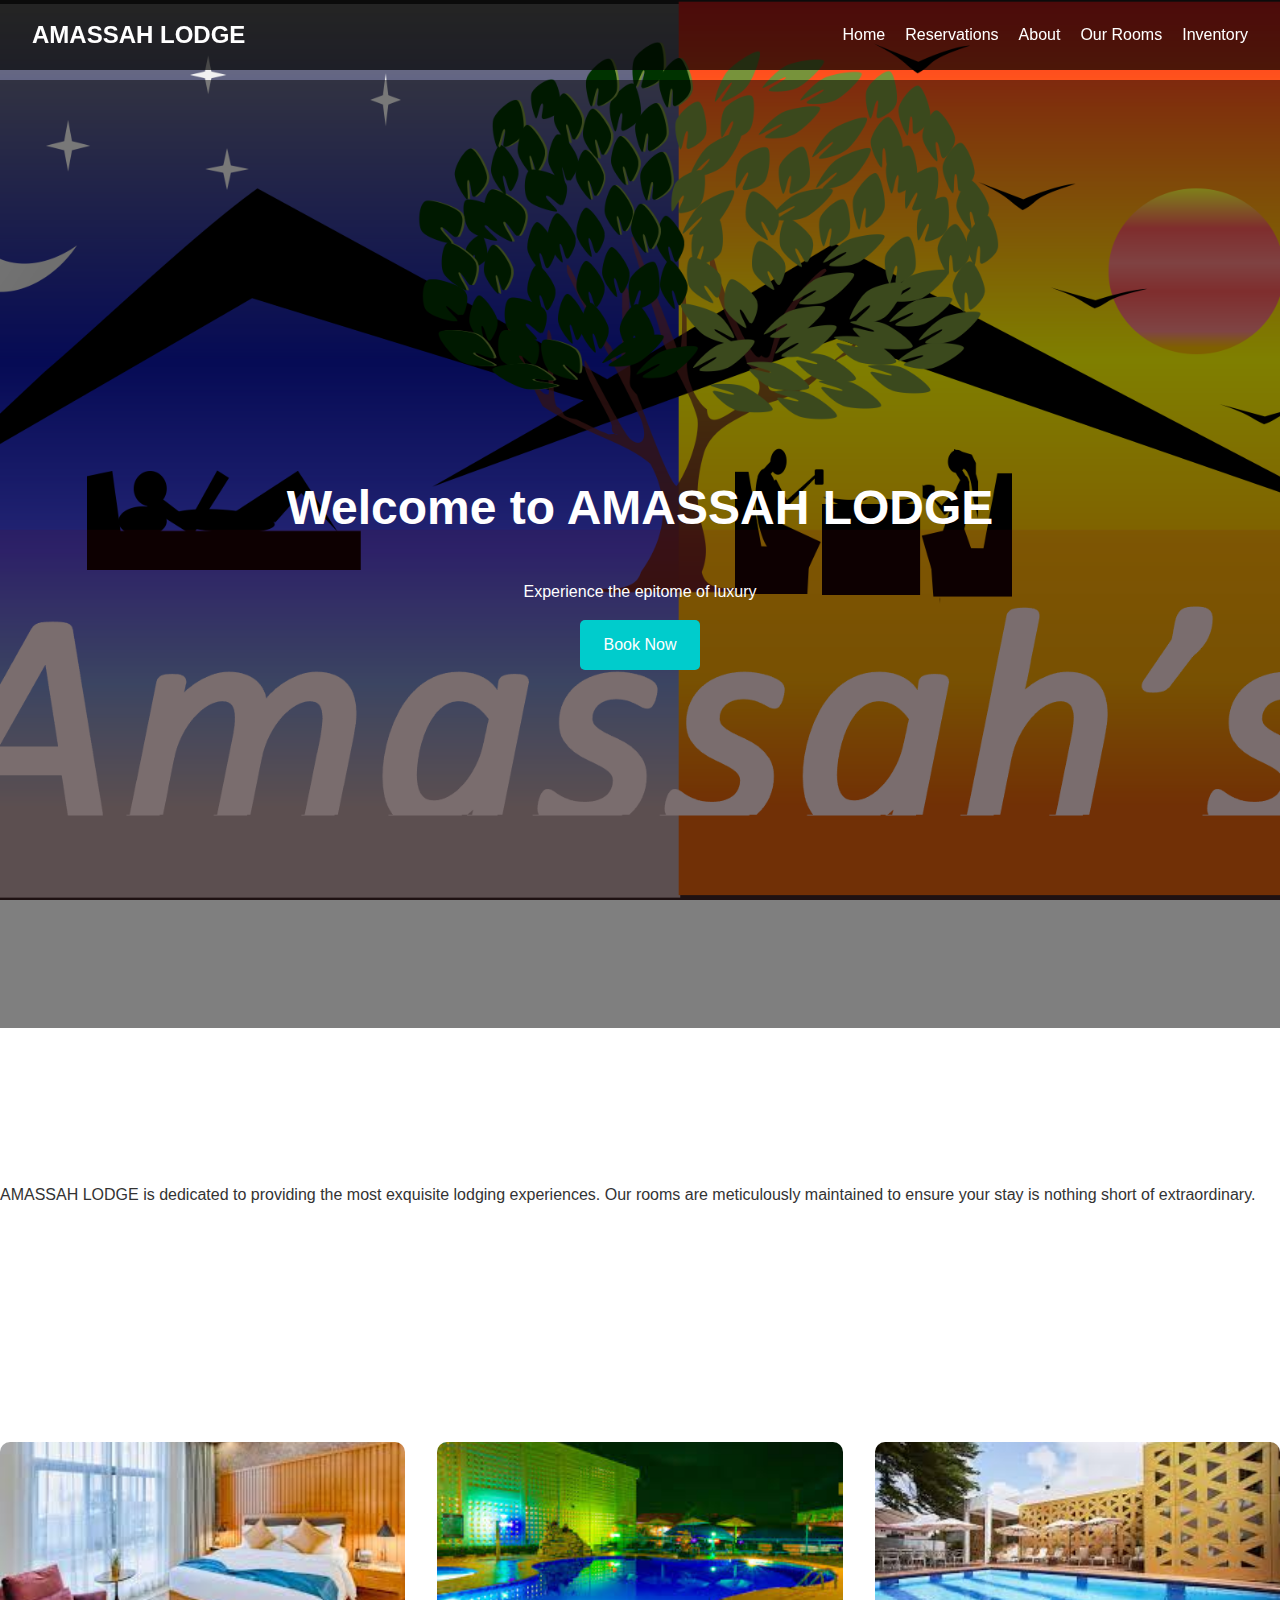
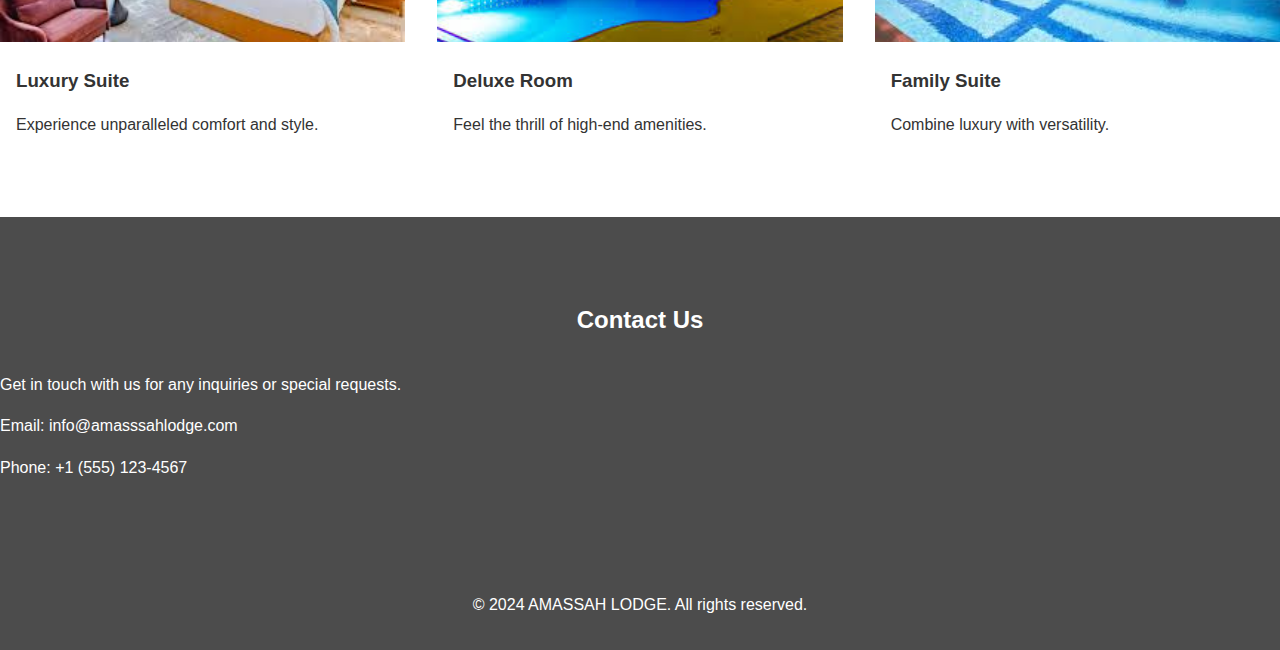
<file: index.html>
<!DOCTYPE html>
<html lang="en">
<head>
    <meta charset="UTF-8">
    <meta name="viewport" content="width=device-width, initial-scale=1.0">
    <title>AMASSAH LODGE</title>
    <link rel="stylesheet" href="styles.css">
</head>
<body>
    <header>
        <nav>
            <div class="logo">AMASSAH LODGE</div>
            <ul class="nav-links">
                <li><a href="#home">Home</a></li>
                <li><a href="reservations.html">Reservations</a></li>
                <li><a href="#about">About</a></li>
                <li><a href="#rooms">Our Rooms</a></li>
                <li><a href="#inventory">Inventory</a></li>
            </ul>
        </nav>
    </header>

    <main>
        <section id="home" class="hero">
            <h1>Welcome to AMASSAH LODGE</h1>
            <p>Experience the epitome of luxury</p>
            <a href="reservations.html" class="cta-button">Book Now</a>
        </section>

        <section id="about">
            <h2>About Us</h2>
            <p>AMASSAH LODGE is dedicated to providing the most exquisite lodging experiences. Our rooms are meticulously maintained to ensure your stay is nothing short of extraordinary.</p>
        </section>

        <section id="rooms">
            <h2>Our Rooms</h2>
            <div class="room-grid">
                <div class="room-card" onclick="showRoomDetails('Luxury Suite', 'Experience unparalleled comfort and style.')">
                    <img src="./assets/hotelimage1.png" alt="Luxury Suite">
                    <h3>Luxury Suite</h3>
                    <p>Experience unparalleled comfort and style.</p>
                </div>
                <div class="room-card" onclick="showRoomDetails('Deluxe Room', 'Feel the thrill of high-end amenities.')">
                    <img src="./assets/hotelimage2.png" alt="Deluxe Room">
                    <h3>Deluxe Room</h3>
                    <p>Feel the thrill of high-end amenities.</p>
                </div>
                <div class="room-card" onclick="showRoomDetails('Family Suite', 'Combine luxury with versatility.')">
                    <img src="./assets/hotelimage3.png" alt="Family Suite">
                    <h3>Family Suite</h3>
                    <p>Combine luxury with versatility.</p>
                </div>
            </div>
        </section>

        <section id="contact">
            <h2>Contact Us</h2>
            <p>Get in touch with us for any inquiries or special requests.</p>
            <p>Email: info@amasssahlodge.com</p>
            <p>Phone: +1 (555) 123-4567</p>
        </section>
    </main>

    <footer>
        <p>&copy; 2024 AMASSAH LODGE. All rights reserved.</p>
    </footer>

    <div id="room-modal" class="modal">
        <div class="modal-content">
            <span class="close-button" onclick="closeRoomDetails()">&times;</span>
            <h2 id="room-title"></h2>
            <p id="room-description"></p>
        </div>
    </div>

    <script src="app.js"></script>
</body>
</html>
</file>
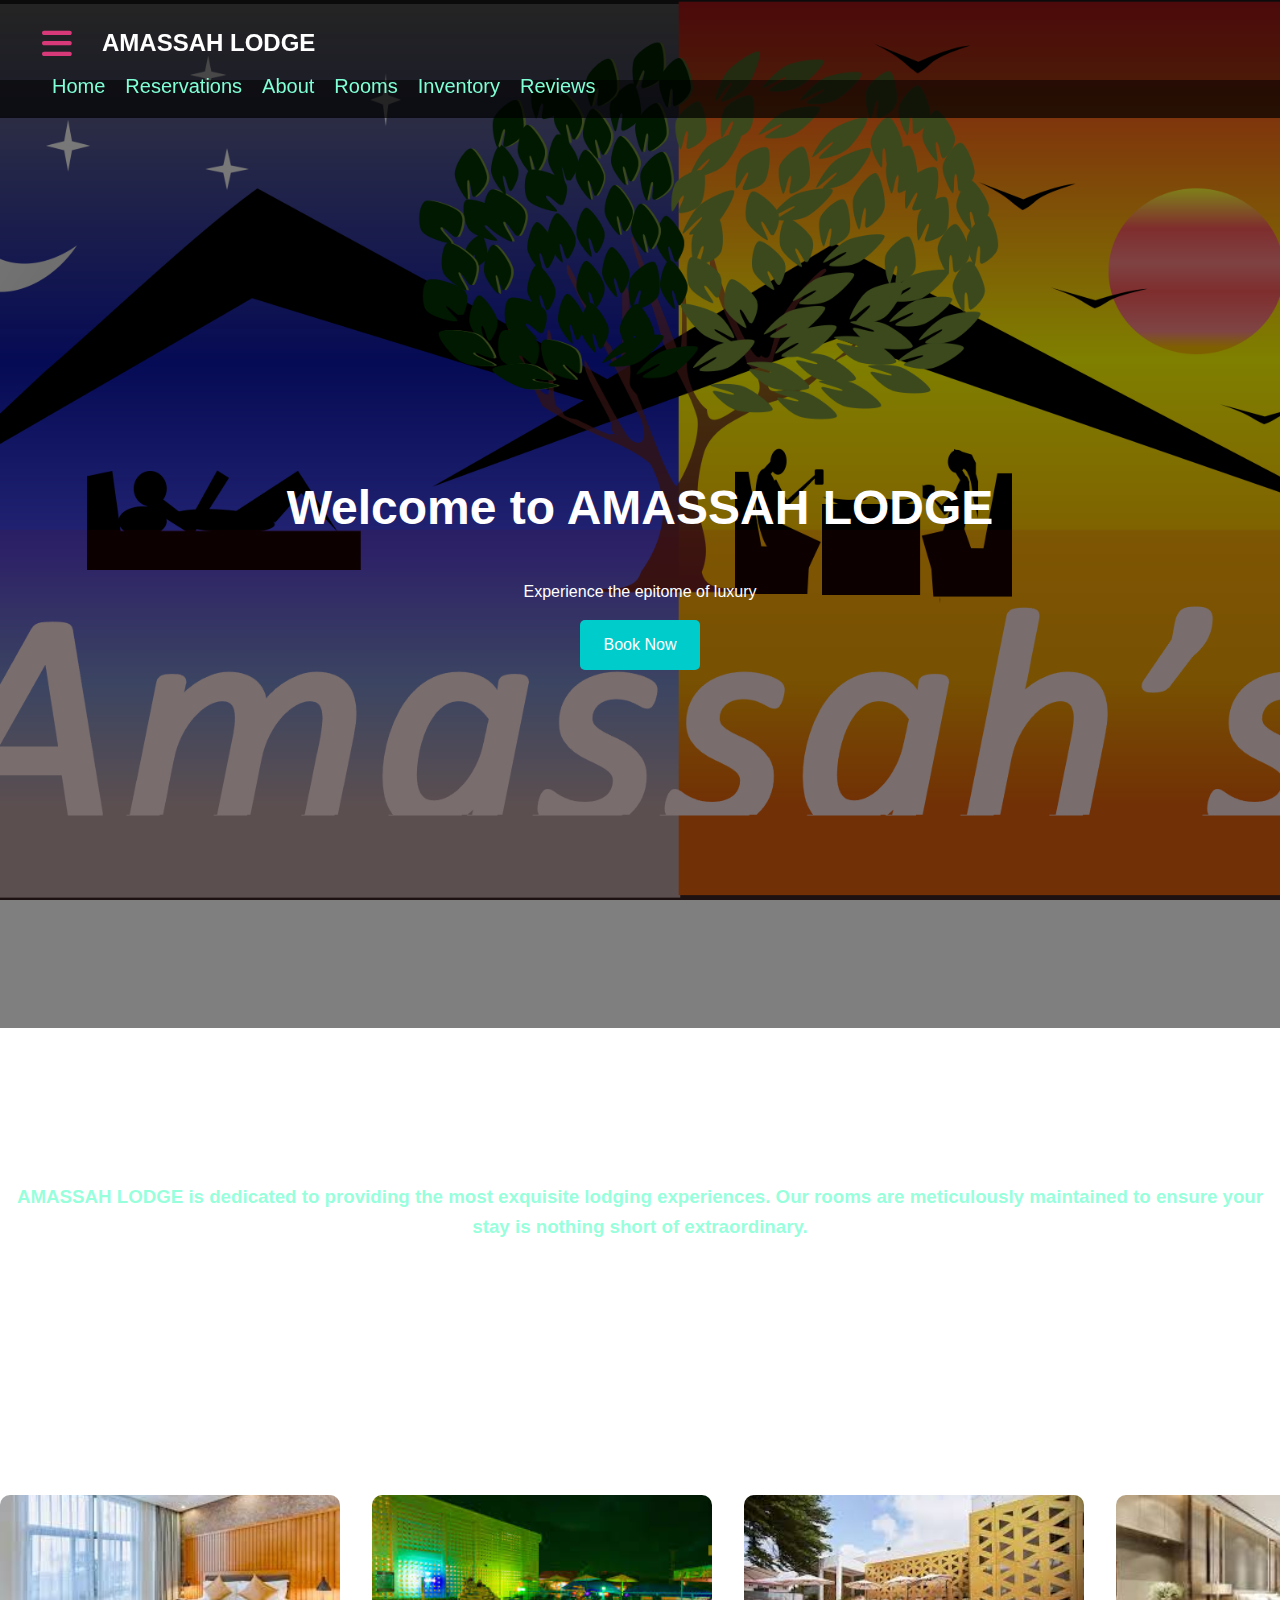
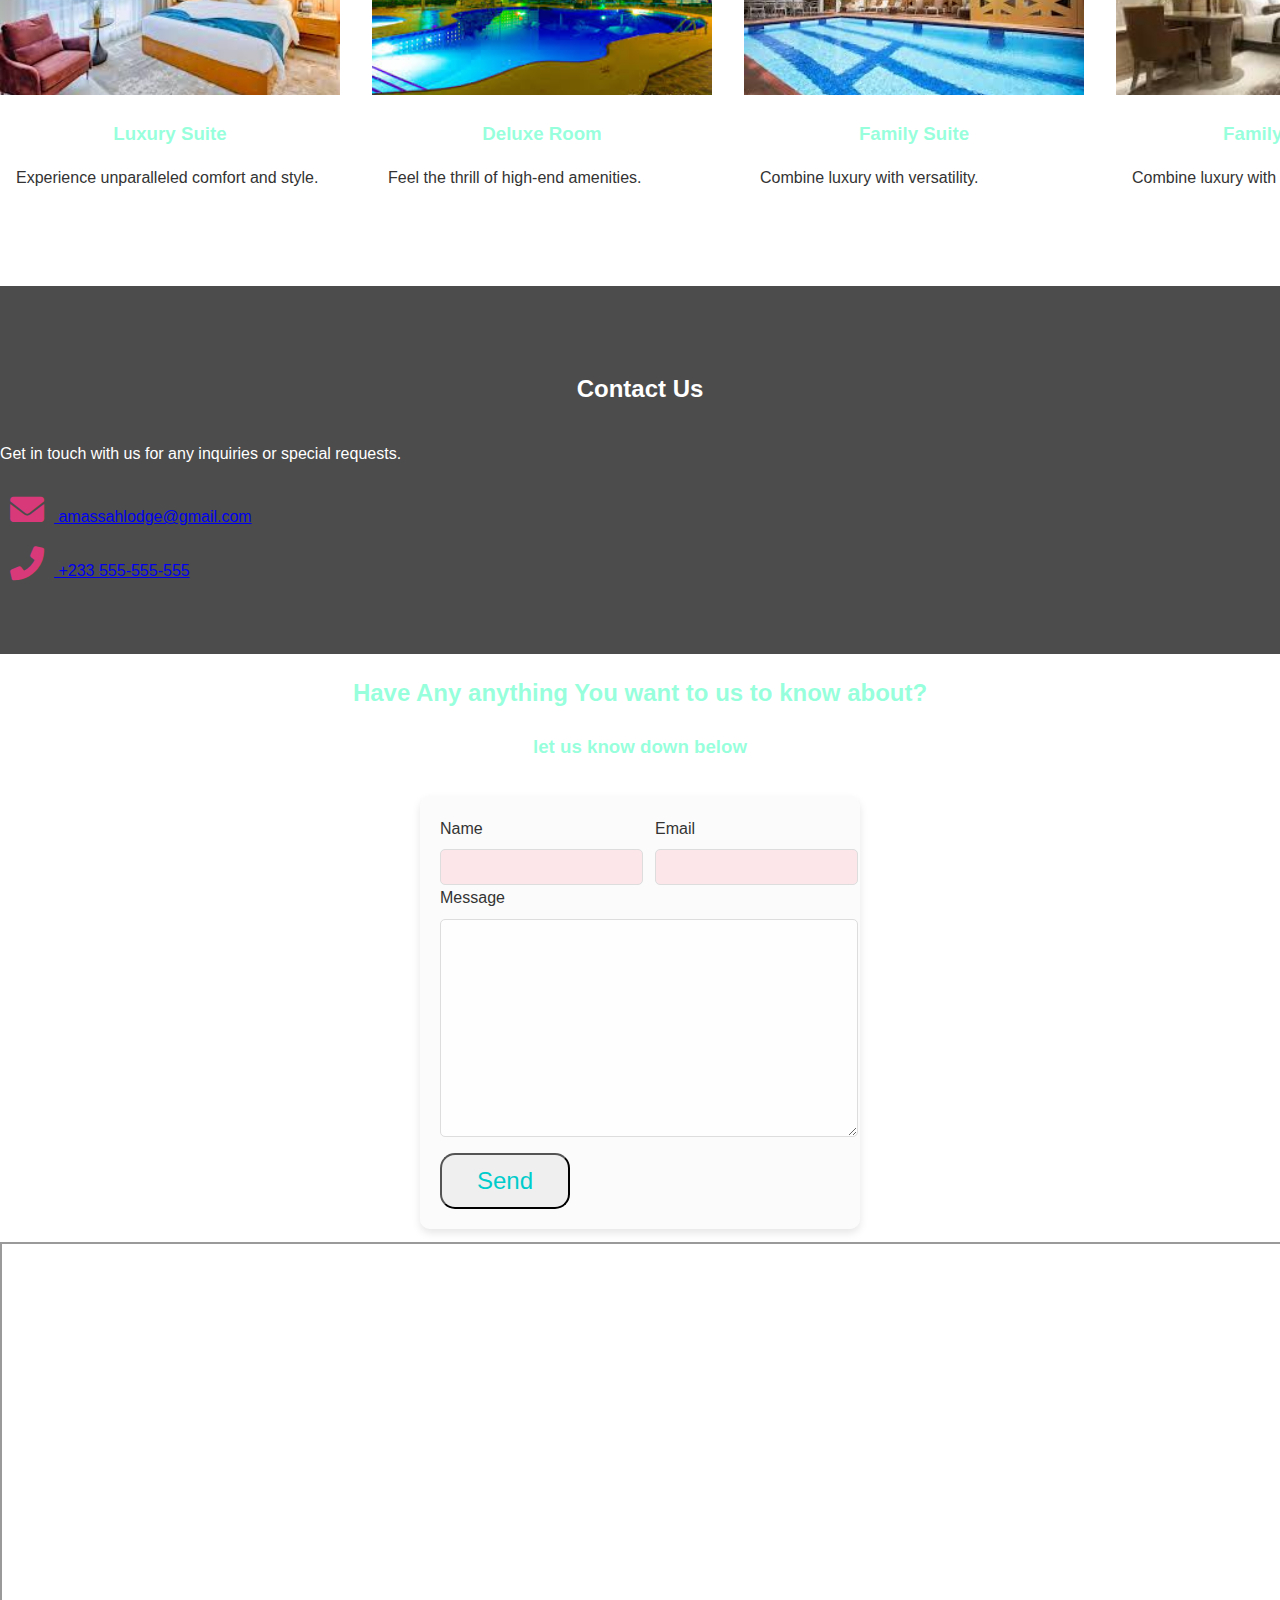
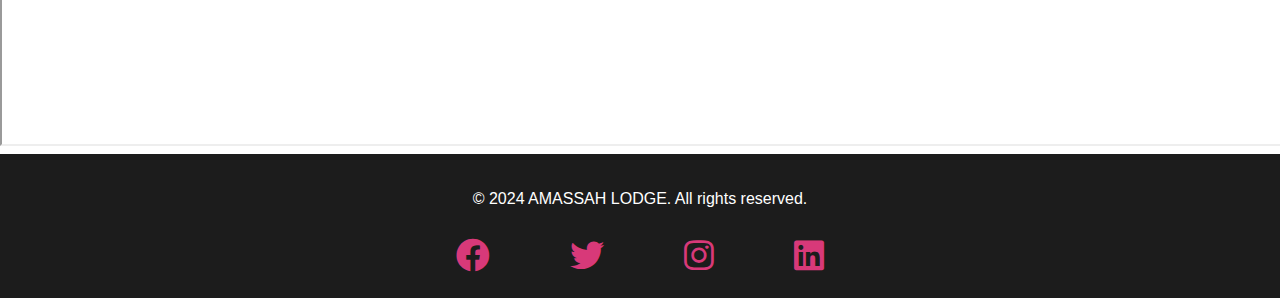
<file: home/index.html>
<!DOCTYPE html>
<html lang="en">
<head>
    <meta charset="UTF-8">
    <meta name="viewport" content="width=device-width, initial-scale=1.0">
    <title>AMASSAH LODGE</title>
    <link rel="stylesheet" href="../home/styles.css">
    <link rel="stylesheet" href="https://cdnjs.cloudflare.com/ajax/libs/font-awesome/6.0.0-beta3/css/all.min.css">
</head>
<body>
    <header>
        <nav>
            <div class="menu-and-logo">
            <div>
                <i class="fas fa-bars" id="hamburger-menu"></i>
            </div>
            <div class="logo">AMASSAH LODGE</div>
                </div>
                <div>
            <ul class="nav-links">
                <li><a href="#home">Home</a></li>
                <li><a href="../reservations/reservations.html">Reservations</a></li>
                <li><a href="#about">About</a></li>
                <li><a href="#rooms">Rooms</a></li>
                <li><a href="#inventory">Inventory</a></li>
                <li><a href="../reviews/reviews.html">Reviews</a></li>
            </ul>
            </div>
        </nav>
    </header>

    <main>
        <section id="home" class="hero">
            <h1>Welcome to AMASSAH LODGE</h1>
            <p>Experience the epitome of luxury</p>
            <a href="../reservations/reservations.html" class="cta-button">Book Now</a>
        </section>

        <section id="about">
            <h2>About Us</h2>
            <h3>AMASSAH LODGE is dedicated to providing the most exquisite lodging experiences. Our rooms are meticulously maintained to ensure your stay is nothing short of extraordinary.</h3>
        </section>

        <section id="rooms">
            <h2>Our Rooms</h2>
            <div class="room-grid">
                <div class="room-card" onclick="showRoomDetails('Luxury Suite', 'Experience unparalleled comfort and style.')">
                    <img src="../assets/hotelimage1.png" alt="Luxury Suite">
                    <h3>Luxury Suite</h3>
                    <p>Experience unparalleled comfort and style.</p>
                </div>

                <div class="room-card" onclick="showRoomDetails('Deluxe Room', 'Feel the thrill of high-end amenities.')">
                    <img src="../assets/hotelimage2.png" alt="Deluxe Room">
                    <h3>Deluxe Room</h3>
                    <p>Feel the thrill of high-end amenities.</p>
                </div>

                <div class="room-card" onclick="showRoomDetails('Family Suite', 'Combine luxury with versatility.')">
                    <img src="../assets/hotelimage3.png" alt="Family Suite">
                    <h3>Family Suite</h3>
                    <p>Combine luxury with versatility.</p>
                </div>

                <div class="room-card">
                    <img src="../assets/hotelimage4.png" alt="Family Suite 1">
                    <h3>Family Suite 1</h3>
                    <p>Combine luxury with versatility 2</p>
                </div>

                <div class="room-card" onclick="showRoomDetails('Family Suite', 'Combine luxury with versatility.')">
                    <img src="../assets/hotelimage5.png" alt="Family Suite">
                    <h3>Family Suite</h3>
                    <p>Combine luxury with versatility.</p>
                </div>

                <div class="room-card" onclick="showRoomDetails('Family Suite', 'Combine luxury with versatility.')">
                    <img src="../assets/hotelimage6.png" alt="Family Suite">
                    <h3>Family Suite</h3>
                    <p>Combine luxury with versatility.</p>
                </div>

                <div class="room-card" onclick="showRoomDetails('Family Suite', 'Combine luxury with versatility.')">
                    <img src="../assets/hotelimage7.png" alt="Family Suite">
                    <h3>Family Suite</h3>
                    <p>Combine luxury with versatility.</p>
                </div>

                <div class="room-card" onclick="showRoomDetails('Family Suite', 'Combine luxury with versatility.')">
                    <img src="../assets/hotelimage8.png" alt="Family Suite">
                    <h3>Family Suite</h3>
                    <p>Combine luxury with versatility.</p>
                </div>

                <div class="room-card" onclick="showRoomDetails('Family Suite', 'Combine luxury with versatility.')">
                    <img src="../assets/hotelimage9.png" alt="Family Suite">
                    <h3>Family Suite</h3>
                    <p>Combine luxury with versatility.</p>
                </div>

                <div class="room-card" onclick="showRoomDetails('Family Suite', 'Combine luxury with versatility.')">
                    <img src="../assets/hotelimage10.png" alt="Family Suite">
                    <h3>Family Suite</h3>
                    <p>Combine luxury with versatility.</p>
                </div>
            </div>
        </section>

        <section id="contact">
            <h2>Contact Us</h2>
            <p>Get in touch with us for any inquiries or special requests.</p>
            <a href="mailto:example@example.com">
            <i class="fas fa-envelope"></i> amassahlodge@gmail.com
            </a>
            <br>
            <a href="tel:+1234567890">
            <i class="fas fa-phone-alt"></i> +233 555-555-555
            </a>    
        </section>

        <h2>Have Any anything You want to us to know about? </h2>
        <h3>let us know down below</h3>
        <div class="message-form">
            <form class="whole-form">
                <div class="name-email-for-message">
                <div class="name-for-message">
                <label for="name">Name</label>
                <input type="text" id="name" name="name" required>
                    </div>
                    <div class="email-for-message">
                <label for="email">Email</label>
                <input type="email" id="email" name="email" required>
                        </div>
                </div>
                <label for="message">Message</label>
                <textarea id="message" name="message" required></textarea>

                <button type="submit" class="submit-message">Send</button>
            </form>
              </div>

        <iframe src="https://www.google.com/maps/embed?pb=!1m18!1m12!1m3!1d3924.890076421502!2d-0.7996245257015838!3d10.35067376690399!2m3!1f0!2f0!3f0!3m2!1i1024!2i768!4f13.1!3m3!1m2!1s0xfd4c5a4005cd465%3A0x494607cfd07577f7!2sSt.%20Paul&#39;s%20Catholic%20Parish!5e0!3m2!1sen!2sgh!4v1727638973801!5m2!1sen!2sgh" width="100%" height="500" class="map-iframe" allowfullscreen="" title="St. Paul's Catholic Parish Location"></iframe>
    </main>

    <footer>
        <p>&copy; 2024 AMASSAH LODGE. All rights reserved.</p>
        <div class="social-media-icons">
            <a href="https://www.facebook.com" target="_blank" rel="noopener" title="Facebook">
                <i class="fab fa-facebook"></i>
              </a>
              
              <a href="https://www.twitter.com" target="_blank" rel="noopener" title="Twitter">
                <i class="fab fa-twitter"></i>
              </a>
            
              <a href="https://www.instagram.com" target="_blank" rel="noopener" title="Instagram">
                <i class="fab fa-instagram"></i>
              </a>
            
              <a href="https://www.linkedin.com" target="_blank" rel="noopener" title="LinkedIn">
                <i class="fab fa-linkedin"></i>
              </a>
            </div>
    </footer>

    <div id="room-modal" class="modal">
        <div class="modal-content">
            <span class="close-button" onclick="closeRoomDetails()">&times;</span>
            <h2 id="room-title"></h2>
            <p id="room-description"></p>
        </div>
    </div>

    <script src="../javascript/app.js"></script>
</body>
</html>
</file>
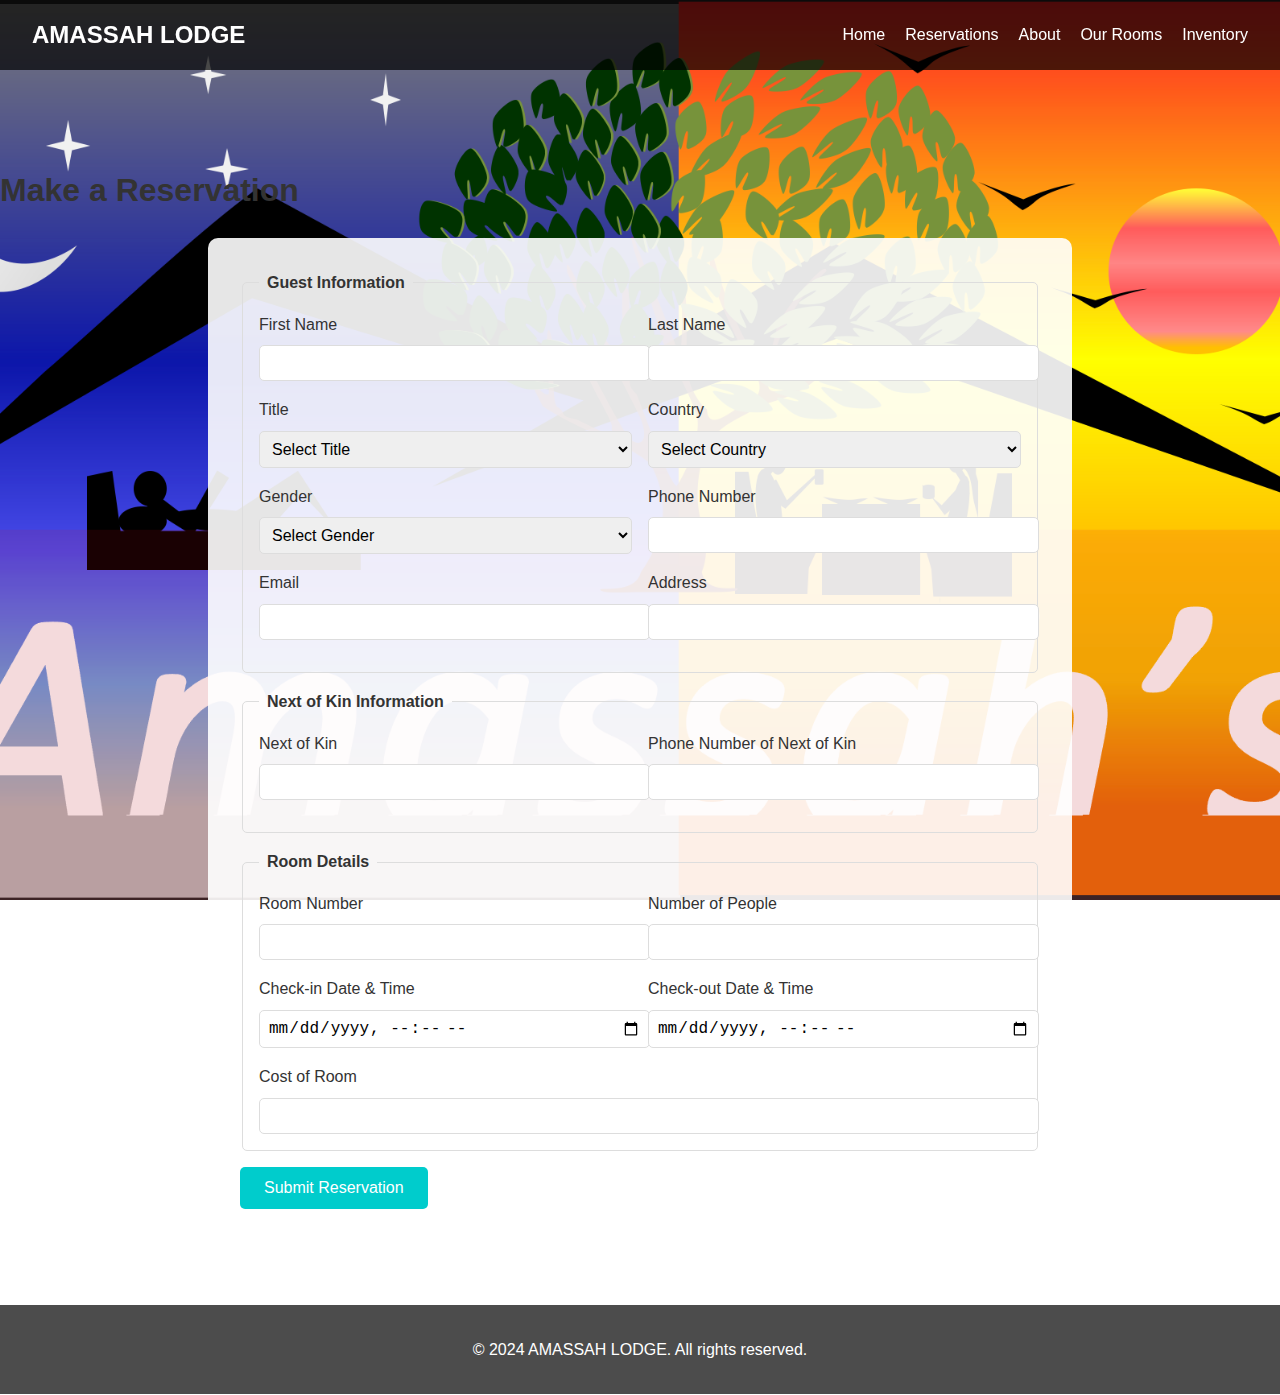
<file: reservations.html>
<!DOCTYPE html>
<html lang="en">
<head>
    <meta charset="UTF-8">
    <meta name="viewport" content="width=device-width, initial-scale=1.0">
    <title>Reservations - AMASSAH LODGE</title>
    <link rel="stylesheet" href="styles.css">
</head>
<body>
    <header>
        <nav>
            <div class="logo">AMASSAH LODGE</div>
            <ul class="nav-links">
                <li><a href="index.html">Home</a></li>
                <li><a href="#reservations">Reservations</a></li>
                <li><a href="index.html#about">About</a></li>
                <li><a href="index.html#rooms">Our Rooms</a></li>
                <li><a href="index.html#inventory">Inventory</a></li>
            </ul>
        </nav>
    </header>

    <main>
        <section id="reservations">
            <h1>Make a Reservation</h1>
            <form id="reservation-form">
                <fieldset>
                    <legend>Guest Information</legend>
                    <div class="form-row">
                        <div class="form-field">
                            <label for="first-name">First Name</label>
                            <input type="text" id="first-name" name="first-name" required>
                        </div>
                        <div class="form-field">
                            <label for="last-name">Last Name</label>
                            <input type="text" id="last-name" name="last-name" required>
                        </div>
                    </div>
                    <div class="form-row">
                        <div class="form-field">
                            <label for="title">Title</label>
                            <select id="title" name="title">
                                <option value="">Select Title</option>
                                <option value="Mr">Mr</option>
                                <option value="Mrs">Mrs</option>
                                <option value="Miss">Miss</option>
                            </select>
                        </div>
                        <div class="form-field">
                            <label for="country">Country</label>
                            <select id="country" name="country">
                                <option value="">Select Country</option>
                                <label for="country">Country</label><span style="color: red !important; display: inline; float: none;">*</span>      
        
                                    <option value="Afghanistan">Afghanistan</option>
                                    <option value="Åland Islands">Åland Islands</option>
                                    <option value="Albania">Albania</option>
                                    <option value="Algeria">Algeria</option>
                                    <option value="American Samoa">American Samoa</option>
                                    <option value="Andorra">Andorra</option>
                                    <option value="Angola">Angola</option>
                                    <option value="Anguilla">Anguilla</option>
                                    <option value="Antarctica">Antarctica</option>
                                    <option value="Antigua and Barbuda">Antigua and Barbuda</option>
                                    <option value="Argentina">Argentina</option>
                                    <option value="Armenia">Armenia</option>
                                    <option value="Aruba">Aruba</option>
                                    <option value="Australia">Australia</option>
                                    <option value="Austria">Austria</option>
                                    <option value="Azerbaijan">Azerbaijan</option>
                                    <option value="Bahamas">Bahamas</option>
                                    <option value="Bahrain">Bahrain</option>
                                    <option value="Bangladesh">Bangladesh</option>
                                    <option value="Barbados">Barbados</option>
                                    <option value="Belarus">Belarus</option>
                                    <option value="Belgium">Belgium</option>
                                    <option value="Belize">Belize</option>
                                    <option value="Benin">Benin</option>
                                    <option value="Bermuda">Bermuda</option>
                                    <option value="Bhutan">Bhutan</option>
                                    <option value="Bolivia">Bolivia</option>
                                    <option value="Bosnia and Herzegovina">Bosnia and Herzegovina</option>
                                    <option value="Botswana">Botswana</option>
                                    <option value="Bouvet Island">Bouvet Island</option>
                                    <option value="Brazil">Brazil</option>
                                    <option value="British Indian Ocean Territory">British Indian Ocean Territory</option>
                                    <option value="Brunei Darussalam">Brunei Darussalam</option>
                                    <option value="Bulgaria">Bulgaria</option>
                                    <option value="Burkina Faso">Burkina Faso</option>
                                    <option value="Burundi">Burundi</option>
                                    <option value="Cambodia">Cambodia</option>
                                    <option value="Cameroon">Cameroon</option>
                                    <option value="Canada">Canada</option>
                                    <option value="Cape Verde">Cape Verde</option>
                                    <option value="Cayman Islands">Cayman Islands</option>
                                    <option value="Central African Republic">Central African Republic</option>
                                    <option value="Chad">Chad</option>
                                    <option value="Chile">Chile</option>
                                    <option value="China">China</option>
                                    <option value="Christmas Island">Christmas Island</option>
                                    <option value="Cocos (Keeling) Islands">Cocos (Keeling) Islands</option>
                                    <option value="Colombia">Colombia</option>
                                    <option value="Comoros">Comoros</option>
                                    <option value="Congo">Congo</option>
                                    <option value="Congo, The Democratic Republic of The">Congo, The Democratic Republic of The</option>
                                    <option value="Cook Islands">Cook Islands</option>
                                    <option value="Costa Rica">Costa Rica</option>
                                    <option value="Cote D'ivoire">Cote D'ivoire</option>
                                    <option value="Croatia">Croatia</option>
                                    <option value="Cuba">Cuba</option>
                                    <option value="Cyprus">Cyprus</option>
                                    <option value="Czech Republic">Czech Republic</option>
                                    <option value="Denmark">Denmark</option>
                                    <option value="Djibouti">Djibouti</option>
                                    <option value="Dominica">Dominica</option>
                                    <option value="Dominican Republic">Dominican Republic</option>
                                    <option value="Ecuador">Ecuador</option>
                                    <option value="Egypt">Egypt</option>
                                    <option value="El Salvador">El Salvador</option>
                                    <option value="Equatorial Guinea">Equatorial Guinea</option>
                                    <option value="Eritrea">Eritrea</option>
                                    <option value="Estonia">Estonia</option>
                                    <option value="Ethiopia">Ethiopia</option>
                                    <option value="Falkland Islands (Malvinas)">Falkland Islands (Malvinas)</option>
                                    <option value="Faroe Islands">Faroe Islands</option>
                                    <option value="Fiji">Fiji</option>
                                    <option value="Finland">Finland</option>
                                    <option value="France">France</option>
                                    <option value="French Guiana">French Guiana</option>
                                    <option value="French Polynesia">French Polynesia</option>
                                    <option value="French Southern Territories">French Southern Territories</option>
                                    <option value="Gabon">Gabon</option>
                                    <option value="Gambia">Gambia</option>
                                    <option value="Georgia">Georgia</option>
                                    <option value="Germany">Germany</option>
                                    <option value="Ghana">Ghana</option>
                                    <option value="Gibraltar">Gibraltar</option>
                                    <option value="Greece">Greece</option>
                                    <option value="Greenland">Greenland</option>
                                    <option value="Grenada">Grenada</option>
                                    <option value="Guadeloupe">Guadeloupe</option>
                                    <option value="Guam">Guam</option>
                                    <option value="Guatemala">Guatemala</option>
                                    <option value="Guernsey">Guernsey</option>
                                    <option value="Guinea">Guinea</option>
                                    <option value="Guinea-bissau">Guinea-bissau</option>
                                    <option value="Guyana">Guyana</option>
                                    <option value="Haiti">Haiti</option>
                                    <option value="Heard Island and Mcdonald Islands">Heard Island and Mcdonald Islands</option>
                                    <option value="Holy See (Vatican City State)">Holy See (Vatican City State)</option>
                                    <option value="Honduras">Honduras</option>
                                    <option value="Hong Kong">Hong Kong</option>
                                    <option value="Hungary">Hungary</option>
                                    <option value="Iceland">Iceland</option>
                                    <option value="India">India</option>
                                    <option value="Indonesia">Indonesia</option>
                                    <option value="Iran, Islamic Republic of">Iran, Islamic Republic of</option>
                                    <option value="Iraq">Iraq</option>
                                    <option value="Ireland">Ireland</option>
                                    <option value="Isle of Man">Isle of Man</option>
                                    <option value="Israel">Israel</option>
                                    <option value="Italy">Italy</option>
                                    <option value="Jamaica">Jamaica</option>
                                    <option value="Japan">Japan</option>
                                    <option value="Jersey">Jersey</option>
                                    <option value="Jordan">Jordan</option>
                                    <option value="Kazakhstan">Kazakhstan</option>
                                    <option value="Kenya">Kenya</option>
                                    <option value="Kiribati">Kiribati</option>
                                    <option value="Korea, Democratic People's Republic of">Korea, Democratic People's Republic of</option>
                                    <option value="Korea, Republic of">Korea, Republic of</option>
                                    <option value="Kuwait">Kuwait</option>
                                    <option value="Kyrgyzstan">Kyrgyzstan</option>
                                    <option value="Lao People's Democratic Republic">Lao People's Democratic Republic</option>
                                    <option value="Latvia">Latvia</option>
                                    <option value="Lebanon">Lebanon</option>
                                    <option value="Lesotho">Lesotho</option>
                                    <option value="Liberia">Liberia</option>
                                    <option value="Libyan Arab Jamahiriya">Libyan Arab Jamahiriya</option>
                                    <option value="Liechtenstein">Liechtenstein</option>
                                    <option value="Lithuania">Lithuania</option>
                                    <option value="Luxembourg">Luxembourg</option>
                                    <option value="Macao">Macao</option>
                                    <option value="Macedonia, The Former Yugoslav Republic of">Macedonia, The Former Yugoslav Republic of</option>
                                    <option value="Madagascar">Madagascar</option>
                                    <option value="Malawi">Malawi</option>
                                    <option value="Malaysia">Malaysia</option>
                                    <option value="Maldives">Maldives</option>
                                    <option value="Mali">Mali</option>
                                    <option value="Malta">Malta</option>
                                    <option value="Marshall Islands">Marshall Islands</option>
                                    <option value="Martinique">Martinique</option>
                                    <option value="Mauritania">Mauritania</option>
                                    <option value="Mauritius">Mauritius</option>
                                    <option value="Mayotte">Mayotte</option>
                                    <option value="Mexico">Mexico</option>
                                    <option value="Micronesia, Federated States of">Micronesia, Federated States of</option>
                                    <option value="Moldova, Republic of">Moldova, Republic of</option>
                                    <option value="Monaco">Monaco</option>
                                    <option value="Mongolia">Mongolia</option>
                                    <option value="Montenegro">Montenegro</option>
                                    <option value="Montserrat">Montserrat</option>
                                    <option value="Morocco">Morocco</option>
                                    <option value="Mozambique">Mozambique</option>
                                    <option value="Myanmar">Myanmar</option>
                                    <option value="Namibia">Namibia</option>
                                    <option value="Nauru">Nauru</option>
                                    <option value="Nepal">Nepal</option>
                                    <option value="Netherlands">Netherlands</option>
                                    <option value="Netherlands Antilles">Netherlands Antilles</option>
                                    <option value="New Caledonia">New Caledonia</option>
                                    <option value="New Zealand">New Zealand</option>
                                    <option value="Nicaragua">Nicaragua</option>
                                    <option value="Niger">Niger</option>
                                    <option value="Nigeria">Nigeria</option>
                                    <option value="Niue">Niue</option>
                                    <option value="Norfolk Island">Norfolk Island</option>
                                    <option value="Northern Mariana Islands">Northern Mariana Islands</option>
                                    <option value="Norway">Norway</option>
                                    <option value="Oman">Oman</option>
                                    <option value="Pakistan">Pakistan</option>
                                    <option value="Palau">Palau</option>
                                    <option value="Palestinian Territory, Occupied">Palestinian Territory, Occupied</option>
                                    <option value="Panama">Panama</option>
                                    <option value="Papua New Guinea">Papua New Guinea</option>
                                    <option value="Paraguay">Paraguay</option>
                                    <option value="Peru">Peru</option>
                                    <option value="Philippines">Philippines</option>
                                    <option value="Pitcairn">Pitcairn</option>
                                    <option value="Poland">Poland</option>
                                    <option value="Portugal">Portugal</option>
                                    <option value="Puerto Rico">Puerto Rico</option>
                                    <option value="Qatar">Qatar</option>
                                    <option value="Reunion">Reunion</option>
                                    <option value="Romania">Romania</option>
                                    <option value="Russian Federation">Russian Federation</option>
                                    <option value="Rwanda">Rwanda</option>
                                    <option value="Saint Helena">Saint Helena</option>
                                    <option value="Saint Kitts and Nevis">Saint Kitts and Nevis</option>
                                    <option value="Saint Lucia">Saint Lucia</option>
                                    <option value="Saint Pierre and Miquelon">Saint Pierre and Miquelon</option>
                                    <option value="Saint Vincent and The Grenadines">Saint Vincent and The Grenadines</option>
                                    <option value="Samoa">Samoa</option>
                                    <option value="San Marino">San Marino</option>
                                    <option value="Sao Tome and Principe">Sao Tome and Principe</option>
                                    <option value="Saudi Arabia">Saudi Arabia</option>
                                    <option value="Senegal">Senegal</option>
                                    <option value="Serbia">Serbia</option>
                                    <option value="Seychelles">Seychelles</option>
                                    <option value="Sierra Leone">Sierra Leone</option>
                                    <option value="Singapore">Singapore</option>
                                    <option value="Slovakia">Slovakia</option>
                                    <option value="Slovenia">Slovenia</option>
                                    <option value="Solomon Islands">Solomon Islands</option>
                                    <option value="Somalia">Somalia</option>
                                    <option value="South Africa">South Africa</option>
                                    <option value="South Georgia and The South Sandwich Islands">South Georgia and The South Sandwich Islands</option>
                                    <option value="Spain">Spain</option>
                                    <option value="Sri Lanka">Sri Lanka</option>
                                    <option value="Sudan">Sudan</option>
                                    <option value="Suriname">Suriname</option>
                                    <option value="Svalbard and Jan Mayen">Svalbard and Jan Mayen</option>
                                    <option value="Swaziland">Swaziland</option>
                                    <option value="Sweden">Sweden</option>
                                    <option value="Switzerland">Switzerland</option>
                                    <option value="Syrian Arab Republic">Syrian Arab Republic</option>
                                    <option value="Taiwan">Taiwan</option>
                                    <option value="Tajikistan">Tajikistan</option>
                                    <option value="Tanzania, United Republic of">Tanzania, United Republic of</option>
                                    <option value="Thailand">Thailand</option>
                                    <option value="Timor-leste">Timor-leste</option>
                                    <option value="Togo">Togo</option>
                                    <option value="Tokelau">Tokelau</option>
                                    <option value="Tonga">Tonga</option>
                                    <option value="Trinidad and Tobago">Trinidad and Tobago</option>
                                    <option value="Tunisia">Tunisia</option>
                                    <option value="Turkey">Turkey</option>
                                    <option value="Turkmenistan">Turkmenistan</option>
                                    <option value="Turks and Caicos Islands">Turks and Caicos Islands</option>
                                    <option value="Tuvalu">Tuvalu</option>
                                    <option value="Uganda">Uganda</option>
                                    <option value="Ukraine">Ukraine</option>
                                    <option value="United Arab Emirates">United Arab Emirates</option>
                                    <option value="United Kingdom">United Kingdom</option>
                                    <option value="United States">United States</option>
                                    <option value="United States Minor Outlying Islands">United States Minor Outlying Islands</option>
                                    <option value="Uruguay">Uruguay</option>
                                    <option value="Uzbekistan">Uzbekistan</option>
                                    <option value="Vanuatu">Vanuatu</option>
                                    <option value="Venezuela">Venezuela</option>
                                    <option value="Viet Nam">Viet Nam</option>
                                    <option value="Virgin Islands, British">Virgin Islands, British</option>
                                    <option value="Virgin Islands, U.S.">Virgin Islands, U.S.</option>
                                    <option value="Wallis and Futuna">Wallis and Futuna</option>
                                    <option value="Western Sahara">Western Sahara</option>
                                    <option value="Yemen">Yemen</option>
                                    <option value="Zambia">Zambia</option>
                                    <option value="Zimbabwe">Zimbabwe</option>
                                </select>
                        </div>
                    </div>
                    <div class="form-row">
                        <div class="form-field">
                            <label for="gender">Gender</label>
                            <select id="gender" name="gender">
                                <option value="">Select Gender</option>
                                <option value="male">Male</option>
                                <option value="female">Female</option>
                            </select>
                        </div>
                        <div class="form-field">
                            <label for="phone">Phone Number</label>
                            <input type="tel" id="phone" name="phone" required>
                        </div>
                    </div>
                    <div class="form-row">
                        <div class="form-field">
                            <label for="email">Email</label>
                            <input type="email" id="email" name="email" required>
                        </div>
                        <div class="form-field">
                            <label for="address">Address</label>
                            <input type="text" id="address" name="address" required>
                        </div>
                    </div>
                </fieldset>

                <fieldset>
                    <legend>Next of Kin Information</legend>
                    <div class="form-row">
                        <div class="form-field">
                            <label for="next-of-kin">Next of Kin</label>
                            <input type="text" id="next-of-kin" name="next-of-kin" required>
                        </div>
                        <div class="form-field">
                            <label for="next-of-kin-phone">Phone Number of Next of Kin</label>
                            <input type="tel" id="next-of-kin-phone" name="next-of-kin-phone" required>
                        </div>
                    </div>
                </fieldset>

                <fieldset>
                    <legend>Room Details</legend>
                    <div class="form-row">
                        <div class="form-field">
                            <label for="room-number">Room Number</label>
                            <input type="text" id="room-number" name="room-number" required>
                        </div>
                        <div class="form-field">
                            <label for="guests">Number of People</label>
                            <input type="number" id="guests" name="guests" min="1" required>
                        </div>
                    </div>
                    <div class="form-row">
                        <div class="form-field">
                            <label for="check-in">Check-in Date & Time</label>
                            <input type="datetime-local" id="check-in" name="check-in" required>
                        </div>
                        <div class="form-field">
                            <label for="check-out">Check-out Date & Time</label>
                            <input type="datetime-local" id="check-out" name="check-out" required>
                        </div>
                    </div>
                    <div class="form-field">
                        <label for="room-cost">Cost of Room</label>
                        <input type="number" id="room-cost" name="room-cost" min="0" step="0.01" required>
                    </div>
                </fieldset>

                <button type="submit" class="submit-button">Submit Reservation</button>
            </form>
        </section>
    </main>

    <footer>
        <p>&copy; 2024 AMASSAH LODGE. All rights reserved.</p>
    </footer>

    <script src="app.js"></script>
</body>
</html>
</file>
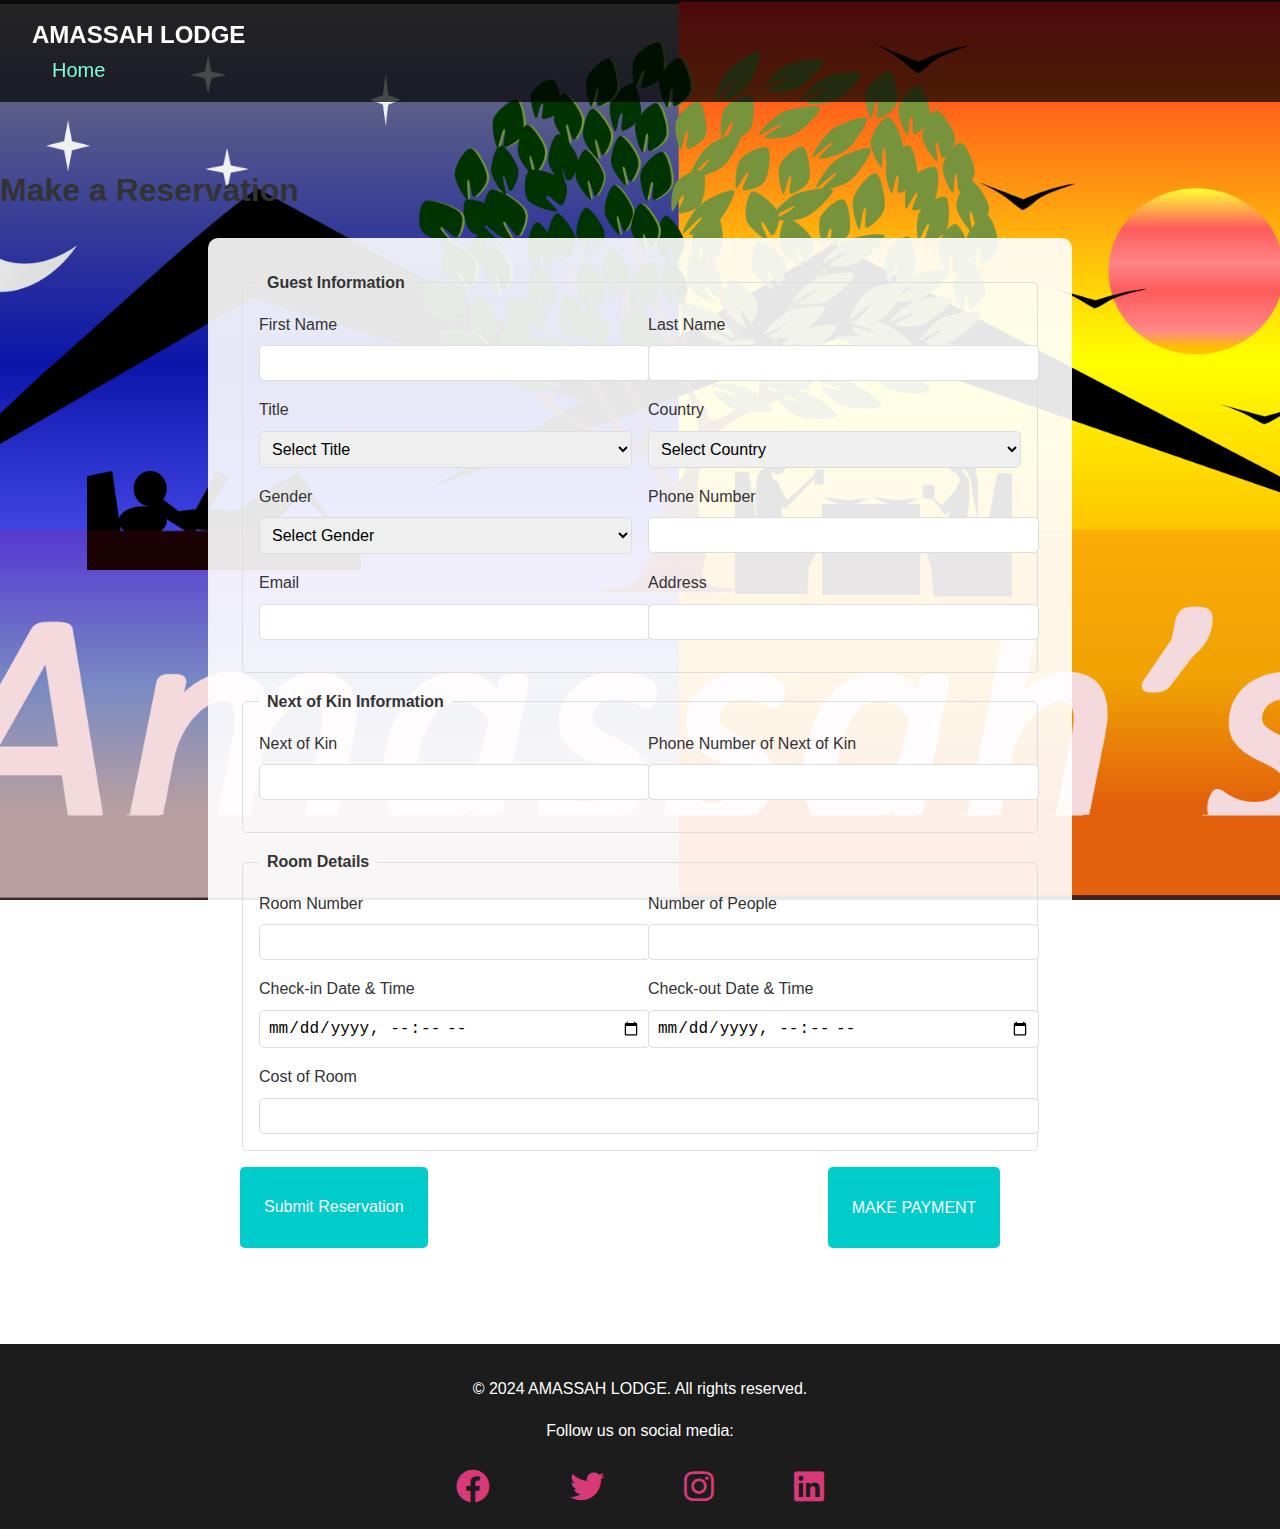
<file: reservations/reservations.html>
<!DOCTYPE html>
<html lang="en">
<head>
    <meta charset="UTF-8">
    <meta name="viewport" content="width=device-width, initial-scale=1.0">
    <title>Reservations - AMASSAH LODGE</title>
    <link rel="stylesheet" href="../home/styles.css">
    <link rel="stylesheet" href="https://cdnjs.cloudflare.com/ajax/libs/font-awesome/6.0.0-beta3/css/all.min.css">

</head>
<body>
    <header>
        <nav>
            <div class="logo">AMASSAH LODGE</div>
            <ul class="nav-links">
                <li><a href="../home/index.html">Home</a></li>
            </ul>
        </nav>
    </header>

    <main>
        <section id="reservations">
            <h1>Make a Reservation</h1>
            <form id="reservation-form">
                <fieldset>
                    <legend>Guest Information</legend>
                    <div class="form-row">
                        <div class="form-field">
                            <label for="first-name">First Name</label>
                            <input type="text" id="first-name" name="first-name" required>
                        </div>
                        <div class="form-field">
                            <label for="last-name">Last Name</label>
                            <input type="text" id="last-name" name="last-name" required>
                        </div>
                    </div>
                    <div class="form-row">
                        <div class="form-field">
                            <label for="title">Title</label>
                            <select id="title" name="title">
                                <option value="">Select Title</option>
                                <option value="Mr">Mr</option>
                                <option value="Mrs">Mrs</option>
                                <option value="Miss">Miss</option>
                            </select>
                        </div>
                        <div class="form-field">
                            <label for="country">Country</label>
                            <select id="country" name="country">
                                <option value="">Select Country</option>
                                <label for="country">Country</label><span style="color: red !important; display: inline; float: none;">*</span>      
        
                                    <option value="Afghanistan">Afghanistan</option>
                                    <option value="Åland Islands">Åland Islands</option>
                                    <option value="Albania">Albania</option>
                                    <option value="Algeria">Algeria</option>
                                    <option value="American Samoa">American Samoa</option>
                                    <option value="Andorra">Andorra</option>
                                    <option value="Angola">Angola</option>
                                    <option value="Anguilla">Anguilla</option>
                                    <option value="Antarctica">Antarctica</option>
                                    <option value="Antigua and Barbuda">Antigua and Barbuda</option>
                                    <option value="Argentina">Argentina</option>
                                    <option value="Armenia">Armenia</option>
                                    <option value="Aruba">Aruba</option>
                                    <option value="Australia">Australia</option>
                                    <option value="Austria">Austria</option>
                                    <option value="Azerbaijan">Azerbaijan</option>
                                    <option value="Bahamas">Bahamas</option>
                                    <option value="Bahrain">Bahrain</option>
                                    <option value="Bangladesh">Bangladesh</option>
                                    <option value="Barbados">Barbados</option>
                                    <option value="Belarus">Belarus</option>
                                    <option value="Belgium">Belgium</option>
                                    <option value="Belize">Belize</option>
                                    <option value="Benin">Benin</option>
                                    <option value="Bermuda">Bermuda</option>
                                    <option value="Bhutan">Bhutan</option>
                                    <option value="Bolivia">Bolivia</option>
                                    <option value="Bosnia and Herzegovina">Bosnia and Herzegovina</option>
                                    <option value="Botswana">Botswana</option>
                                    <option value="Bouvet Island">Bouvet Island</option>
                                    <option value="Brazil">Brazil</option>
                                    <option value="British Indian Ocean Territory">British Indian Ocean Territory</option>
                                    <option value="Brunei Darussalam">Brunei Darussalam</option>
                                    <option value="Bulgaria">Bulgaria</option>
                                    <option value="Burkina Faso">Burkina Faso</option>
                                    <option value="Burundi">Burundi</option>
                                    <option value="Cambodia">Cambodia</option>
                                    <option value="Cameroon">Cameroon</option>
                                    <option value="Canada">Canada</option>
                                    <option value="Cape Verde">Cape Verde</option>
                                    <option value="Cayman Islands">Cayman Islands</option>
                                    <option value="Central African Republic">Central African Republic</option>
                                    <option value="Chad">Chad</option>
                                    <option value="Chile">Chile</option>
                                    <option value="China">China</option>
                                    <option value="Christmas Island">Christmas Island</option>
                                    <option value="Cocos (Keeling) Islands">Cocos (Keeling) Islands</option>
                                    <option value="Colombia">Colombia</option>
                                    <option value="Comoros">Comoros</option>
                                    <option value="Congo">Congo</option>
                                    <option value="Congo, The Democratic Republic of The">Congo, The Democratic Republic of The</option>
                                    <option value="Cook Islands">Cook Islands</option>
                                    <option value="Costa Rica">Costa Rica</option>
                                    <option value="Cote D'ivoire">Cote D'ivoire</option>
                                    <option value="Croatia">Croatia</option>
                                    <option value="Cuba">Cuba</option>
                                    <option value="Cyprus">Cyprus</option>
                                    <option value="Czech Republic">Czech Republic</option>
                                    <option value="Denmark">Denmark</option>
                                    <option value="Djibouti">Djibouti</option>
                                    <option value="Dominica">Dominica</option>
                                    <option value="Dominican Republic">Dominican Republic</option>
                                    <option value="Ecuador">Ecuador</option>
                                    <option value="Egypt">Egypt</option>
                                    <option value="El Salvador">El Salvador</option>
                                    <option value="Equatorial Guinea">Equatorial Guinea</option>
                                    <option value="Eritrea">Eritrea</option>
                                    <option value="Estonia">Estonia</option>
                                    <option value="Ethiopia">Ethiopia</option>
                                    <option value="Falkland Islands (Malvinas)">Falkland Islands (Malvinas)</option>
                                    <option value="Faroe Islands">Faroe Islands</option>
                                    <option value="Fiji">Fiji</option>
                                    <option value="Finland">Finland</option>
                                    <option value="France">France</option>
                                    <option value="French Guiana">French Guiana</option>
                                    <option value="French Polynesia">French Polynesia</option>
                                    <option value="French Southern Territories">French Southern Territories</option>
                                    <option value="Gabon">Gabon</option>
                                    <option value="Gambia">Gambia</option>
                                    <option value="Georgia">Georgia</option>
                                    <option value="Germany">Germany</option>
                                    <option value="Ghana">Ghana</option>
                                    <option value="Gibraltar">Gibraltar</option>
                                    <option value="Greece">Greece</option>
                                    <option value="Greenland">Greenland</option>
                                    <option value="Grenada">Grenada</option>
                                    <option value="Guadeloupe">Guadeloupe</option>
                                    <option value="Guam">Guam</option>
                                    <option value="Guatemala">Guatemala</option>
                                    <option value="Guernsey">Guernsey</option>
                                    <option value="Guinea">Guinea</option>
                                    <option value="Guinea-bissau">Guinea-bissau</option>
                                    <option value="Guyana">Guyana</option>
                                    <option value="Haiti">Haiti</option>
                                    <option value="Heard Island and Mcdonald Islands">Heard Island and Mcdonald Islands</option>
                                    <option value="Holy See (Vatican City State)">Holy See (Vatican City State)</option>
                                    <option value="Honduras">Honduras</option>
                                    <option value="Hong Kong">Hong Kong</option>
                                    <option value="Hungary">Hungary</option>
                                    <option value="Iceland">Iceland</option>
                                    <option value="India">India</option>
                                    <option value="Indonesia">Indonesia</option>
                                    <option value="Iran, Islamic Republic of">Iran, Islamic Republic of</option>
                                    <option value="Iraq">Iraq</option>
                                    <option value="Ireland">Ireland</option>
                                    <option value="Isle of Man">Isle of Man</option>
                                    <option value="Israel">Israel</option>
                                    <option value="Italy">Italy</option>
                                    <option value="Jamaica">Jamaica</option>
                                    <option value="Japan">Japan</option>
                                    <option value="Jersey">Jersey</option>
                                    <option value="Jordan">Jordan</option>
                                    <option value="Kazakhstan">Kazakhstan</option>
                                    <option value="Kenya">Kenya</option>
                                    <option value="Kiribati">Kiribati</option>
                                    <option value="Korea, Democratic People's Republic of">Korea, Democratic People's Republic of</option>
                                    <option value="Korea, Republic of">Korea, Republic of</option>
                                    <option value="Kuwait">Kuwait</option>
                                    <option value="Kyrgyzstan">Kyrgyzstan</option>
                                    <option value="Lao People's Democratic Republic">Lao People's Democratic Republic</option>
                                    <option value="Latvia">Latvia</option>
                                    <option value="Lebanon">Lebanon</option>
                                    <option value="Lesotho">Lesotho</option>
                                    <option value="Liberia">Liberia</option>
                                    <option value="Libyan Arab Jamahiriya">Libyan Arab Jamahiriya</option>
                                    <option value="Liechtenstein">Liechtenstein</option>
                                    <option value="Lithuania">Lithuania</option>
                                    <option value="Luxembourg">Luxembourg</option>
                                    <option value="Macao">Macao</option>
                                    <option value="Macedonia, The Former Yugoslav Republic of">Macedonia, The Former Yugoslav Republic of</option>
                                    <option value="Madagascar">Madagascar</option>
                                    <option value="Malawi">Malawi</option>
                                    <option value="Malaysia">Malaysia</option>
                                    <option value="Maldives">Maldives</option>
                                    <option value="Mali">Mali</option>
                                    <option value="Malta">Malta</option>
                                    <option value="Marshall Islands">Marshall Islands</option>
                                    <option value="Martinique">Martinique</option>
                                    <option value="Mauritania">Mauritania</option>
                                    <option value="Mauritius">Mauritius</option>
                                    <option value="Mayotte">Mayotte</option>
                                    <option value="Mexico">Mexico</option>
                                    <option value="Micronesia, Federated States of">Micronesia, Federated States of</option>
                                    <option value="Moldova, Republic of">Moldova, Republic of</option>
                                    <option value="Monaco">Monaco</option>
                                    <option value="Mongolia">Mongolia</option>
                                    <option value="Montenegro">Montenegro</option>
                                    <option value="Montserrat">Montserrat</option>
                                    <option value="Morocco">Morocco</option>
                                    <option value="Mozambique">Mozambique</option>
                                    <option value="Myanmar">Myanmar</option>
                                    <option value="Namibia">Namibia</option>
                                    <option value="Nauru">Nauru</option>
                                    <option value="Nepal">Nepal</option>
                                    <option value="Netherlands">Netherlands</option>
                                    <option value="Netherlands Antilles">Netherlands Antilles</option>
                                    <option value="New Caledonia">New Caledonia</option>
                                    <option value="New Zealand">New Zealand</option>
                                    <option value="Nicaragua">Nicaragua</option>
                                    <option value="Niger">Niger</option>
                                    <option value="Nigeria">Nigeria</option>
                                    <option value="Niue">Niue</option>
                                    <option value="Norfolk Island">Norfolk Island</option>
                                    <option value="Northern Mariana Islands">Northern Mariana Islands</option>
                                    <option value="Norway">Norway</option>
                                    <option value="Oman">Oman</option>
                                    <option value="Pakistan">Pakistan</option>
                                    <option value="Palau">Palau</option>
                                    <option value="Palestinian Territory, Occupied">Palestinian Territory, Occupied</option>
                                    <option value="Panama">Panama</option>
                                    <option value="Papua New Guinea">Papua New Guinea</option>
                                    <option value="Paraguay">Paraguay</option>
                                    <option value="Peru">Peru</option>
                                    <option value="Philippines">Philippines</option>
                                    <option value="Pitcairn">Pitcairn</option>
                                    <option value="Poland">Poland</option>
                                    <option value="Portugal">Portugal</option>
                                    <option value="Puerto Rico">Puerto Rico</option>
                                    <option value="Qatar">Qatar</option>
                                    <option value="Reunion">Reunion</option>
                                    <option value="Romania">Romania</option>
                                    <option value="Russian Federation">Russian Federation</option>
                                    <option value="Rwanda">Rwanda</option>
                                    <option value="Saint Helena">Saint Helena</option>
                                    <option value="Saint Kitts and Nevis">Saint Kitts and Nevis</option>
                                    <option value="Saint Lucia">Saint Lucia</option>
                                    <option value="Saint Pierre and Miquelon">Saint Pierre and Miquelon</option>
                                    <option value="Saint Vincent and The Grenadines">Saint Vincent and The Grenadines</option>
                                    <option value="Samoa">Samoa</option>
                                    <option value="San Marino">San Marino</option>
                                    <option value="Sao Tome and Principe">Sao Tome and Principe</option>
                                    <option value="Saudi Arabia">Saudi Arabia</option>
                                    <option value="Senegal">Senegal</option>
                                    <option value="Serbia">Serbia</option>
                                    <option value="Seychelles">Seychelles</option>
                                    <option value="Sierra Leone">Sierra Leone</option>
                                    <option value="Singapore">Singapore</option>
                                    <option value="Slovakia">Slovakia</option>
                                    <option value="Slovenia">Slovenia</option>
                                    <option value="Solomon Islands">Solomon Islands</option>
                                    <option value="Somalia">Somalia</option>
                                    <option value="South Africa">South Africa</option>
                                    <option value="South Georgia and The South Sandwich Islands">South Georgia and The South Sandwich Islands</option>
                                    <option value="Spain">Spain</option>
                                    <option value="Sri Lanka">Sri Lanka</option>
                                    <option value="Sudan">Sudan</option>
                                    <option value="Suriname">Suriname</option>
                                    <option value="Svalbard and Jan Mayen">Svalbard and Jan Mayen</option>
                                    <option value="Swaziland">Swaziland</option>
                                    <option value="Sweden">Sweden</option>
                                    <option value="Switzerland">Switzerland</option>
                                    <option value="Syrian Arab Republic">Syrian Arab Republic</option>
                                    <option value="Taiwan">Taiwan</option>
                                    <option value="Tajikistan">Tajikistan</option>
                                    <option value="Tanzania, United Republic of">Tanzania, United Republic of</option>
                                    <option value="Thailand">Thailand</option>
                                    <option value="Timor-leste">Timor-leste</option>
                                    <option value="Togo">Togo</option>
                                    <option value="Tokelau">Tokelau</option>
                                    <option value="Tonga">Tonga</option>
                                    <option value="Trinidad and Tobago">Trinidad and Tobago</option>
                                    <option value="Tunisia">Tunisia</option>
                                    <option value="Turkey">Turkey</option>
                                    <option value="Turkmenistan">Turkmenistan</option>
                                    <option value="Turks and Caicos Islands">Turks and Caicos Islands</option>
                                    <option value="Tuvalu">Tuvalu</option>
                                    <option value="Uganda">Uganda</option>
                                    <option value="Ukraine">Ukraine</option>
                                    <option value="United Arab Emirates">United Arab Emirates</option>
                                    <option value="United Kingdom">United Kingdom</option>
                                    <option value="United States">United States</option>
                                    <option value="United States Minor Outlying Islands">United States Minor Outlying Islands</option>
                                    <option value="Uruguay">Uruguay</option>
                                    <option value="Uzbekistan">Uzbekistan</option>
                                    <option value="Vanuatu">Vanuatu</option>
                                    <option value="Venezuela">Venezuela</option>
                                    <option value="Viet Nam">Viet Nam</option>
                                    <option value="Virgin Islands, British">Virgin Islands, British</option>
                                    <option value="Virgin Islands, U.S.">Virgin Islands, U.S.</option>
                                    <option value="Wallis and Futuna">Wallis and Futuna</option>
                                    <option value="Western Sahara">Western Sahara</option>
                                    <option value="Yemen">Yemen</option>
                                    <option value="Zambia">Zambia</option>
                                    <option value="Zimbabwe">Zimbabwe</option>
                                </select>
                        </div>
                    </div>
                    <div class="form-row">
                        <div class="form-field">
                            <label for="gender">Gender</label>
                            <select id="gender" name="gender">
                                <option value="">Select Gender</option>
                                <option value="male">Male</option>
                                <option value="female">Female</option>
                            </select>
                        </div>
                        <div class="form-field">
                            <label for="phone">Phone Number</label>
                            <input type="tel" id="phone" name="phone" required>
                        </div>
                    </div>
                    <div class="form-row">
                        <div class="form-field">
                            <label for="email">Email</label>
                            <input type="email" id="email" name="email" required>
                        </div>
                        <div class="form-field">
                            <label for="address">Address</label>
                            <input type="text" id="address" name="address" required>
                        </div>
                    </div>
                </fieldset>

                <fieldset>
                    <legend>Next of Kin Information</legend>
                    <div class="form-row">
                        <div class="form-field">
                            <label for="next-of-kin">Next of Kin</label>
                            <input type="text" id="next-of-kin" name="next-of-kin" required>
                        </div>
                        <div class="form-field">
                            <label for="next-of-kin-phone">Phone Number of Next of Kin</label>
                            <input type="tel" id="next-of-kin-phone" name="next-of-kin-phone" required>
                        </div>
                    </div>
                </fieldset>

                <fieldset>
                    <legend>Room Details</legend>
                    <div class="form-row">
                        <div class="form-field">
                            <label for="room-number">Room Number</label>
                            <input type="text" id="room-number" name="room-number" required>
                        </div>
                        <div class="form-field">
                            <label for="guests">Number of People</label>
                            <input type="number" id="guests" name="guests" min="1" required>
                        </div>
                    </div>
                    <div class="form-row">
                        <div class="form-field">
                            <label for="check-in">Check-in Date & Time</label>
                            <input type="datetime-local" id="check-in" name="check-in" required>
                        </div>
                        <div class="form-field">
                            <label for="check-out">Check-out Date & Time</label>
                            <input type="datetime-local" id="check-out" name="check-out" required>
                        </div>
                    </div>
                    <div class="form-field">
                        <label for="room-cost">Cost of Room</label>
                        <input type="number" id="room-cost" name="room-cost" min="0" step="0.01" required>
                    </div>
                </fieldset>
                <div class="submit-and-payment-row">

                <button type="submit" class="submit-button">Submit Reservation</button>
                <div class="cta-button" id="make-payment">
                    <p>MAKE PAYMENT</p>
                </div>
                </div>
            </form>
        </section>
    </main>

    <footer>
        <p>&copy; 2024 AMASSAH LODGE. All rights reserved.</p>
        <p>Follow us on social media:</p>
        <div class="social-media-icons">
        <a href="https://www.facebook.com" target="_blank" rel="noopener" title="Facebook">
            <i class="fab fa-facebook"></i>
          </a>
          
          <a href="https://www.twitter.com" target="_blank" rel="noopener" title="Twitter">
            <i class="fab fa-twitter"></i>
          </a>
        
          <a href="https://www.instagram.com" target="_blank" rel="noopener" title="Instagram">
            <i class="fab fa-instagram"></i>
          </a>
        
          <a href="https://www.linkedin.com" target="_blank" rel="noopener" title="LinkedIn">
            <i class="fab fa-linkedin"></i>
          </a>
        </div>
    </footer>

    <script src="../javascript/app.js"></script>
</body>
</html>
</file>
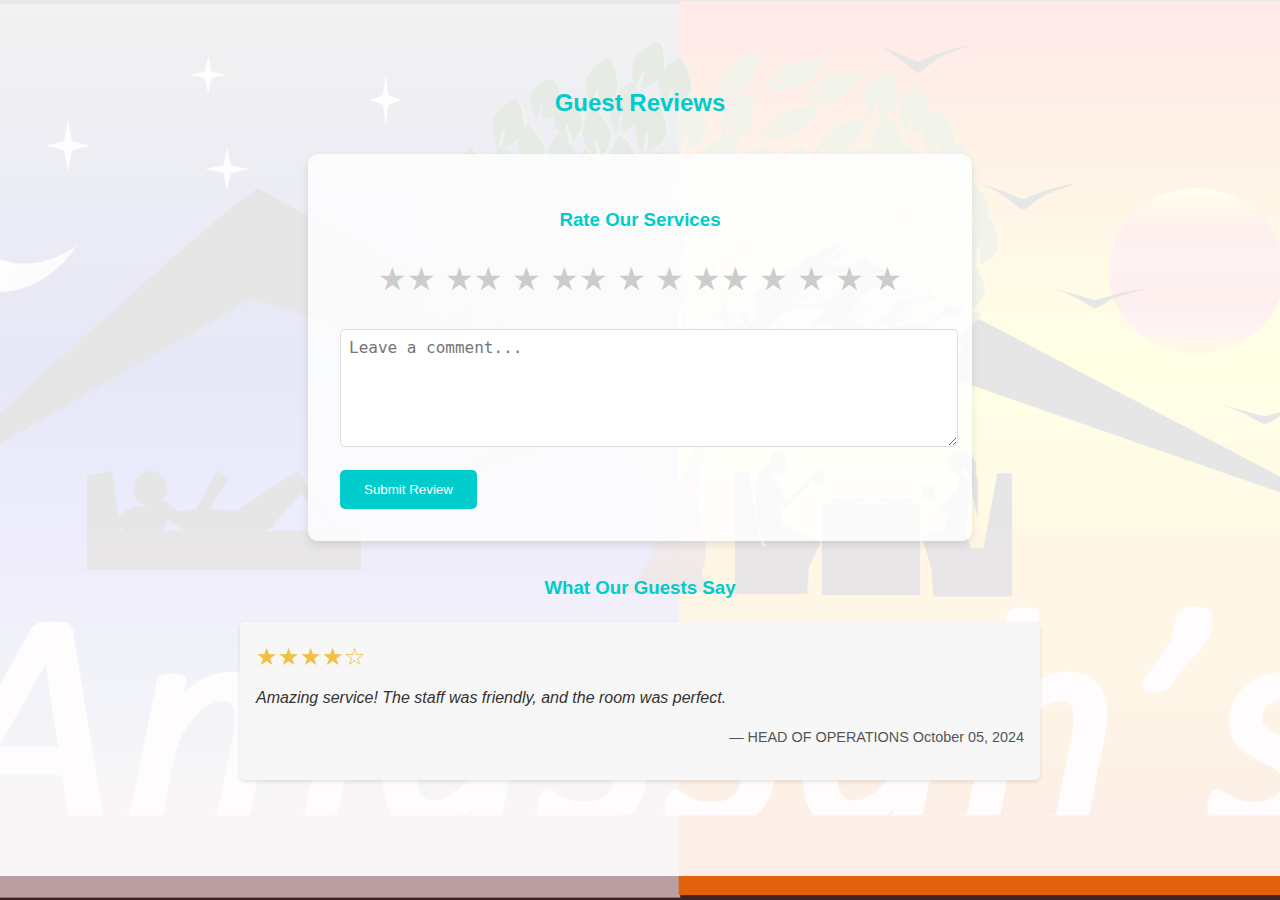
<file: reviews/reviews.html>
<!DOCTYPE html>
<html lang="en">
<head>
    <meta charset="UTF-8">
    <meta name="viewport" content="width=device-width, initial-scale=1.0">
    <title>Reviews</title>
        <link rel="stylesheet" href="../home/styles.css">
        <link rel="stylesheet" href="reviews.css">
</head>
<body>
    <section id="reviews">
        <h2>Guest Reviews</h2>
        
        <!-- Review form -->
        <div class="review-form">
            <h3>Rate Our Services</h3>
            <form id="review-form">
                <div class="rating">
                    <label>
                        <input type="radio" name="stars" value="1">
                        <span class="icon">★</span>
                    </label>
                    <label>
                        <input type="radio" name="stars" value="2">
                        <span class="icon">★</span>
                        <span class="icon">★</span>
                    </label>
                    <label>
                        <input type="radio" name="stars" value="3">
                        <span class="icon">★</span>
                        <span class="icon">★</span>
                        <span class="icon">★</span>
                    </label>
                    <label>
                        <input type="radio" name="stars" value="4">
                        <span class="icon">★</span>
                        <span class="icon">★</span>
                        <span class="icon">★</span>
                        <span class="icon">★</span>
                    </label>
                    <label>
                        <input type="radio" name="stars" value="5">
                        <span class="icon">★</span>
                        <span class="icon">★</span>
                        <span class="icon">★</span>
                        <span class="icon">★</span>
                        <span class="icon">★</span>
                    </label>
                </div>
                <textarea id="review-text" name="review" placeholder="Leave a comment..." required></textarea>
                <button type="submit">Submit Review</button>
            </form>
        </div>
    
        <!-- Display reviews -->
        <div id="reviews-container">
            <h3>What Our Guests Say</h3>
            <!-- Sample review -->
            <div class="review">
                <div class="stars">
                    ★★★★☆
                </div>
                <p class="comment">Amazing service! The staff was friendly, and the room was perfect.</p>
                <p class="author">— HEAD OF OPERATIONS
                    <span class="date">October 05, 2024</span>
                </p>
            </div>
        </div>
    </section>
     
</body>
</html>
</file>
<file: styles.css>
/* General Styles */
body {
    font-family: Arial, sans-serif;
    line-height: 1.6;
    margin: 0;
    padding: 0;
    background: url('assets/backgroundImage.png') no-repeat center center/cover;
    background-attachment: fixed;
    color: #333;
}

.container {
    width: 80%;
    margin: auto;
    overflow: hidden;
    padding: 0 20px;
}

/* Header and Navigation */
header {
    background: rgba(0, 0, 0, 0.7);
    color: #fff;
    padding: 1rem 0;
    position: fixed;
    width: 100%;
    top: 0;
    z-index: 1000;
}

nav {
    display: flex;
    justify-content: space-between;
    align-items: center;
    padding: 0 2rem;
}

.logo {
    font-size: 1.5rem;
    font-weight: bold;
}

.nav-links {
    display: flex;
    list-style: none;
    margin: 0;
    padding: 0;
}

.nav-links li {
    margin-left: 20px;
}

.nav-links a {
    color: #fff;
    text-decoration: none;
    transition: color 0.3s ease;
}

.nav-links a:hover {
    color: #00cccc;
}

/* Main Content */
main {
    padding-top: 80px; /* To account for fixed header */
}

/* Hero Section */
.hero {
    height: calc(100vh - 80px);
    display: flex;
    flex-direction: column;
    align-items: center;
    justify-content: center;
    text-align: center;
    color: #fff;
    background: rgba(0, 0, 0, 0.5);
}

.hero h1 {
    font-size: 3rem;
    margin-bottom: 1rem;
}

.cta-button {
    display: inline-block;
    background: #00cccc;
    color: #fff;
    padding: 0.75rem 1.5rem;
    text-decoration: none;
    border-radius: 5px;
    transition: background 0.3s ease;
}

.cta-button:hover {
    background: #00a3a3;
}

/* Sections */
section {
    padding: 4rem 0;
}

section h2 {
    text-align: center;
    margin-bottom: 2rem;
    color: #fff;
}

/* Room Grid */
.room-grid {
    display: grid;
    grid-template-columns: repeat(auto-fit, minmax(250px, 1fr));
    gap: 2rem;
}

.room-card {
    background: rgba(255, 255, 255, 0.9);
    border-radius: 10px;
    overflow: hidden;
    transition: transform 0.3s ease;
    cursor: pointer;
}

.room-card:hover {
    transform: translateY(-5px);
}

.room-card img {
    width: 100%;
    height: 200px;
    object-fit: cover;
}

.room-card h3 {
    padding: 1rem;
    margin: 0;
}

.room-card p {
    padding: 0 1rem 1rem;
    margin: 0;
}

/* Contact Section */
#contact {
    background: rgba(0, 0, 0, 0.7);
    color: #fff;
}

/* Modal */
.modal {
    display: none;
    position: fixed;
    z-index: 1000;
    left: 0;
    top: 0;
    width: 100%;
    height: 100%;
    background-color: rgba(0, 0, 0, 0.5);
}

.modal-content {
    background-color: #fff;
    margin: 15% auto;
    padding: 20px;
    border-radius: 10px;
    width: 60%;
    max-width: 500px;
}

.close-button {
    color: #aaa;
    float: right;
    font-size: 28px;
    font-weight: bold;
    cursor: pointer;
}

.close-button:hover,
.close-button:focus {
    color: #000;
    text-decoration: none;
    cursor: pointer;
}

/* Form Styles */
#reservation-form {
    background: rgba(255, 255, 255, 0.9);
    padding: 2rem;
    border-radius: 10px;
    max-width: 800px;
    margin: 0 auto;
}

fieldset {
    border: 1px solid #ddd;
    padding: 1rem;
    margin-bottom: 1rem;
    border-radius: 5px;
}

legend {
    font-weight: bold;
    padding: 0 0.5rem;
    color: #333;
}

.form-row {
    display: flex;
    flex-wrap: wrap;
    gap: 1rem;
    margin-bottom: 1rem;
}

.form-field {
    flex: 1 1 calc(50% - 0.5rem);
    min-width: 200px;
}

label {
    display: block;
    margin-bottom: 0.5rem;
    color: #333;
}

input,
select,
textarea {
    width: 100%;
    padding: 0.5rem;
    border: 1px solid #ddd;
    border-radius: 5px;
    font-size: 1rem;
}

input:focus,
select:focus,
textarea:focus {
    border-color: #00cccc;
    outline: none;
}

.submit-button {
    background: #00cccc;
    color: #fff;
    padding: 0.75rem 1.5rem;
    border: none;
    border-radius: 5px;
    cursor: pointer;
    font-size: 1rem;
    transition: background 0.3s ease;
}

.submit-button:hover {
    background: #00a3a3;
}

/* Footer */
footer {
    background: rgba(0, 0, 0, 0.7);
    color: #fff;
    text-align: center;
    padding: 1rem 0;
}

/* Responsive Design */
@media screen and (max-width: 768px) {
    nav {
        flex-direction: column;
        align-items: flex-start;
    }

    .nav-links {
        margin-top: 1rem;
    }

    .nav-links li {
        margin: 0 10px 0 0;
    }

    .hero h1 {
        font-size: 2rem;
    }

    .modal-content {
        width: 90%;
    }

    .form-row {
        flex-direction: column;
    }

    .form-field {
        flex: 1 1 100%;
    }
}

/* Scroll-to-top button */
.scroll-top-button {
    position: fixed;
    bottom: 20px;
    right: 20px;
    background: #00cccc;
    color: white;
    border: none;
    border-radius: 50%;
    width: 50px;
    height: 50px;
    font-size: 24px;
    cursor: pointer;
    opacity: 0;
    transition: opacity 0.3s, background 0.3s;
    z-index: 1000;
}

.scroll-top-button.show {
    opacity: 1;
}

.scroll-top-button:hover {
    background: #00a3a3;
}

/* Form validation error styles */
.error-input {
    border-color: #ff4136 !important;
}

.error-message {
    color: #ff4136;
    font-size: 0.875rem;
    margin-top: 0.25rem;
}

/* Modal fade-in animation */
.modal {
    opacity: 0;
    transition: opacity 0.3s ease;
}

.modal.show {
    opacity: 1;
}
</file>
<file: home/styles.css>
/* General Styles */
body {
    font-family: Arial, sans-serif;
    line-height: 1.6;
    margin: 0;
    padding: 0;
    background: url('../assets/backgroundImage.png') no-repeat center center/cover;
    background-attachment: fixed;
    color: #333;
    overflow-x: hidden;
}

.container {
    width: 80%;
    margin: auto;
    overflow: hidden;
    padding: 0 20px;
}

/* Header and Navigation */
header {
    background: rgba(0, 0, 0, 0.7);
    color: #fff;
    padding: 1rem 0;
    position: fixed;
    width: 100%;
    top: 0;
    z-index: 1000;
}

nav {
    display: flex;
    flex-direction: column;
    justify-content: space-between;
    padding: 0 2rem;
}
.menu-and-logo{
    display: flex;
    align-items: center;
    gap: 20px;
}
#hamburger-menu {
    cursor: pointer;
    &:hover{
        color: #00cccc;
        transform: rotate(90deg);
        transition: 1s;
    }
}

.logo {
    font-size: 1.5rem;
    font-weight: bold;
}

.nav-links {
    display: flex;
    list-style: none;
    margin: 0;
    padding: 0;
}

.nav-links li {
    margin-left: 20px;
}

.nav-links a {
    color: aquamarine;
    text-decoration: none;
    transition: color 0.3s ease;
    font-family: sans-serif;
    font-weight: 'bold';
    font-size: 20px;
}

.nav-links a:hover {
    color: #00cccc;
}
.sidebar {
    height: 25px;
    width: 30px;
}
/* Main Content */
main {
    padding-top: 80px; /* To account for fixed header */
}

/* Hero Section */
.hero {
    height: calc(100vh - 80px);
    display: flex;
    flex-direction: column;
    align-items: center;
    justify-content: center;
    text-align: center;
    color: #fff;
    background: rgba(0, 0, 0, 0.5);
}

.hero h1 {
    font-size: 3rem;
    margin-bottom: 1rem;
}

.cta-button {
    display: inline-block;
    background: #00cccc;
    color: #fff;
    padding: 0.75rem 1.5rem;
    text-decoration: none;
    border-radius: 5px;
    transition: background 0.3s ease;
}

.cta-button:hover {
    background: #00a3a3;
}

/* Sections */
section {
    padding: 4rem 0;
}

section h2 {
    text-align: center;
    margin-bottom: 2rem;
    color: #fff;
}

/* Room Grid */
.room-grid {
    display: flex; 
    overflow-x: auto; 
    gap: 2rem; 
    padding: 1rem; 
    scroll-snap-type: x mandatory; 
}

.room-card {
    flex: 0 0 auto; 
    width: 340px; 
    background: rgba(255, 255, 255, 0.9);
    border-radius: 10px;
    overflow: hidden;
    transition: transform 0.3s ease;
    cursor: pointer;
    scroll-snap-align: start; 
}

.room-card:hover {
    transform: translateY(-5px);
}

.room-card img {
    width: 100%;
    height: 200px;
    object-fit: cover;
}

.room-card h3 {
    padding: 1rem;
    margin: 0;
}

.room-card p {
    padding: 0 1rem 1rem;
    margin: 0;
}

/* Contact Section */
#contact {
    background: rgba(0, 0, 0, 0.7);
    color: #fff;
}

/* Modal */
.modal {
    display: none;
    position: fixed;
    z-index: 1000;
    left: 0;
    top: 0;
    width: 100%;
    height: 100%;
    background-color: rgba(0, 0, 0, 0.5);
}

.modal-content {
    background-color: #fff;
    margin: 15% auto;
    padding: 20px;
    border-radius: 10px;
    width: 60%;
    max-width: 500px;
}

.close-button {
    color: #aaa;
    float: right;
    font-size: 28px;
    font-weight: bold;
    cursor: pointer;
}

.close-button:hover,
.close-button:focus {
    color: #000;
    text-decoration: none;
    cursor: pointer;
}

/* Form Styles */
#reservation-form {
    background: rgba(255, 255, 255, 0.9);
    padding: 2rem;
    border-radius: 10px;
    max-width: 800px;
    margin: 0 auto;
}

fieldset {
    border: 1px solid #ddd;
    padding: 1rem;
    margin-bottom: 1rem;
    border-radius: 5px;
}

legend {
    font-weight: bold;
    padding: 0 0.5rem;
    color: #333;
}

.form-row {
    display: flex;
    flex-wrap: wrap;
    gap: 1rem;
    margin-bottom: 1rem;
}

.form-field {
    flex: 1 1 calc(50% - 0.5rem);
    min-width: 200px;
}

label {
    display: block;
    margin-bottom: 0.5rem;
    color: #333;
}

input,
select,
textarea {
    width: 100%;
    padding: 0.5rem;
    border: 1px solid #ddd;
    border-radius: 5px;
    font-size: 1rem;
}

input:focus,
select:focus,
textarea:focus {
    border-color: #00cccc;
    outline: none;
}

.submit-button {
    background: #00cccc;
    color: #fff;
    padding: 0.75rem 1.5rem;
    border: none;
    border-radius: 5px;
    cursor: pointer;
    font-size: 1rem;
    transition: background 0.3s ease;
}

.submit-button:hover {
    background: #00a3a3;
}

/* Footer */
footer {
    background: rgba(0, 0, 0, 0.891);
    color: #fff;
    text-align: center;
    padding: 1rem 0;
}

/* Responsive Design */
@media screen and (max-width: 768px) {
    nav {
        flex-direction: column;
        align-items: flex-start;
    }

    .nav-links {
        margin-top: 1rem;
    }

    .nav-links li {
        margin: 0 10px 0 0;
    }

    .hero h1 {
        font-size: 2rem;
    }

    .modal-content {
        width: 90%;
    }

    .form-row {
        flex-direction: column;
    }

    .form-field {
        flex: 1 1 100%;
    }
}

/* Scroll-to-top button */
.scroll-top-button {
    position: fixed;
    bottom: 20px;
    right: 20px;
    background: #00cccc;
    color: white;
    border: none;
    border-radius: 50%;
    width: 50px;
    height: 50px;
    font-size: 24px;
    cursor: pointer;
    opacity: 0;
    transition: opacity 0.3s, background 0.3s;
    z-index: 1000;
}

.scroll-top-button.show {
    opacity: 1;
}

.scroll-top-button:hover {
    background: #00a3a3;
}

/* Form validation error styles */
.error-input {
    border-color: #ff4136 !important;
}

.error-message {
    color: #ff4136;
    font-size: 0.875rem;
    margin-top: 0.25rem;
}

/* Modal fade-in animation */
.modal {
    opacity: 0;
    transition: opacity 0.3s ease;
}

.modal.show {
    opacity: 1;
}
.social-media-icons {
    display: flex;
    justify-content: center;
    gap: 60px;
    margin-top: 1rem;
}
i {
    font-size: 34px; 
    color: rgb(216, 57, 121); /* Change color */
    margin: 10px; /* Add some space */
  }
  .submit-message{
    width: 130px;
    color: #00cccc;
    font-size: 1.5rem;
    text-align: center;
    margin-top: 1rem;
    border-radius: 15px;
    padding: 12px;
    &:hover{
        background-color: aquamarine;
        color: #000;
        transition: background-color 1s ease;
    }
  }
  .name-email-for-message{
    display: flex;
    flex-direction: row;
    gap: 30px;
  }
    .name-email-for-message input{
        width: 100%;
        padding: 0.5rem;
        border: 1px solid #ddd;
        border-radius: 5px;
        font-size: 1rem;
    }
    .name-email-for-message input:focus{
        border-color: aquamarine;
        outline: none;
    }
    #message{
        height: 200px;
        width: 400px;
        background-color: #ffffffad;
    }
    .message-form{
        height: 460px;
        display: flex;
        justify-content: center;
        align-items: center;
        margin-top: 20px; 
    }
    .whole-form{
        display: flex;
        flex-direction: column;
        width: 100%; 
        max-width: 400px; 
        padding: 20px;
        background-color: #f7f7f775; 
        border-radius: 10px; 
        box-shadow: 0 4px 8px rgba(0, 0, 0, 0.1);
    }
    .name-email-for-message #name,.name-email-for-message #email {
        background-color: rgba(255, 192, 203, 0.347);
    }
    h2,h3{
        text-align: center;
        color: rgba(127, 255, 212, 0.817);
    }
    #make-payment{
        margin-left: 50%;
        cursor: pointer;
    }
    #make-payment:hover{
        background-color: aquamarine;
        color: #000;
        transition: background-color 1s ease;
    }
   .submit-and-payment-row{
    display: flex;
    flex-direction: row;
   }
</file>
<file: reviews/reviews.css>
/* Review Section */
#reviews {
    background-color: rgba(255, 255, 255, 0.9);
    padding: 4rem 0;
    color: #333;
}

#reviews h2, #reviews h3 {
    text-align: center;
    color: #00cccc;
}

.review-form {
    max-width: 600px;
    margin: 0 auto;
    padding: 2rem;
    background: rgba(255, 255, 255, 0.8);
    border-radius: 10px;
    box-shadow: 0 4px 8px rgba(0, 0, 0, 0.1);
}

.review-form .rating {
    display: flex;
    justify-content: center;
    margin-bottom: 1rem;
}

.rating label {
    cursor: pointer;
    font-size: 2rem;
    color: #ccc;
    transition: color 0.3s;
}

.rating input[type="radio"] {
    display: none;
}

.rating input[type="radio"]:checked ~ .icon,
.rating:hover .icon {
    color: #f0c040;
}

#review-text {
    width: 100%;
    height: 100px;
    padding: 0.5rem;
    margin-bottom: 1rem;
    border-radius: 5px;
    border: 1px solid #ddd;
}

.review-form button {
    background-color: #00cccc;
    color: #fff;
    padding: 0.75rem 1.5rem;
    border: none;
    border-radius: 5px;
    cursor: pointer;
}

.review-form button:hover {
    background-color: #00a3a3;
}

/* Review Display */
#reviews-container {
    max-width: 800px;
    margin: 2rem auto;
}

.review {
    padding: 1rem;
    background-color: #f7f7f7;
    margin-bottom: 1rem;
    border-radius: 5px;
    box-shadow: 0 2px 4px rgba(0, 0, 0, 0.1);
}

.stars {
    font-size: 1.5rem;
    color: #f0c040;
}

.comment {
    font-style: italic;
    margin-top: 0.5rem;
}

.author {
    text-align: right;
    font-size: 0.9rem;
    color: #555;
}
</file>
